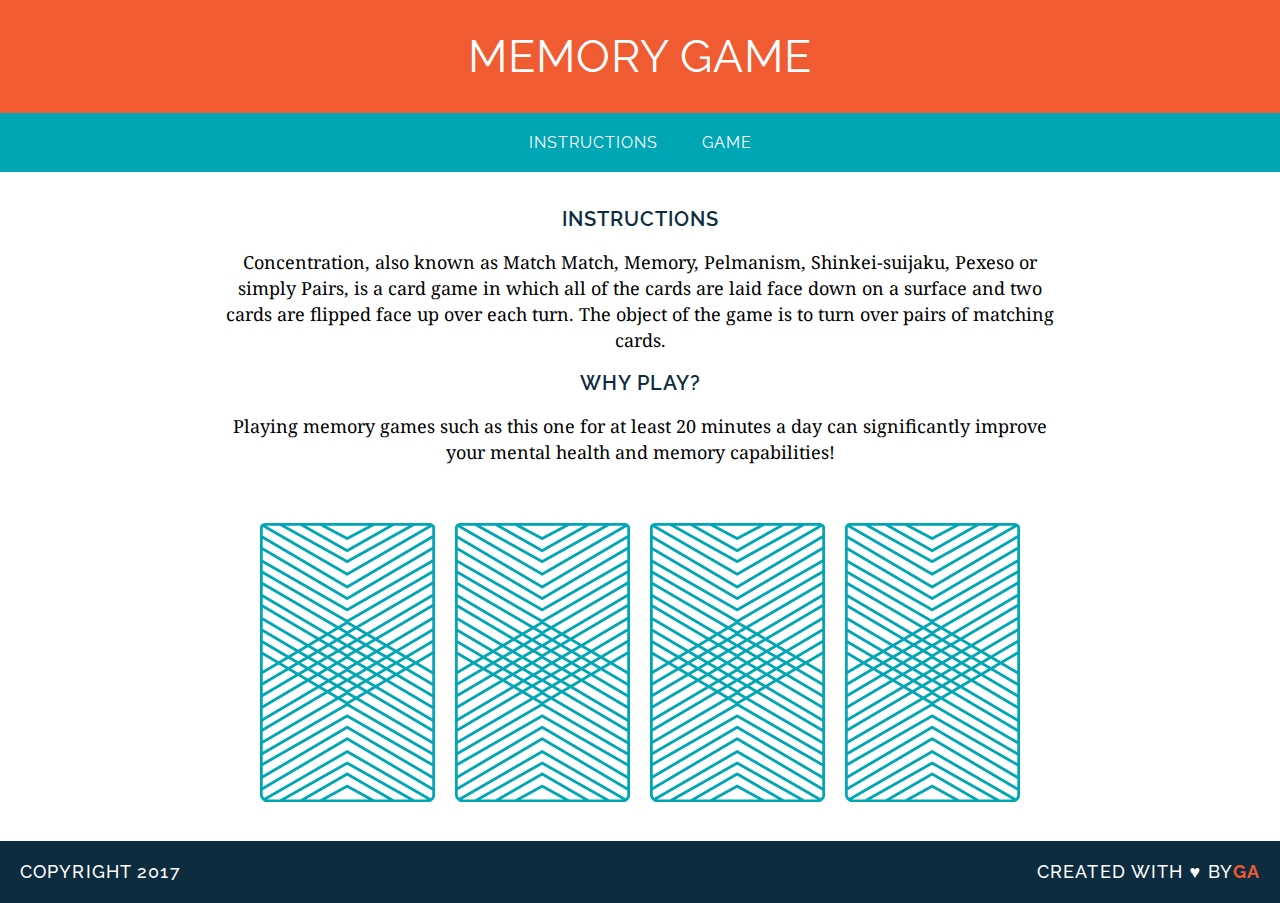
<file: memory-game/index.html>
<!DOCTYPE html>
<html>
<head>
	<title>Memory Card Game</title>
	<link href="https://fonts.googleapis.com/css?family=Droid+Serif|Raleway:400,500,600,700" rel="stylesheet">
	<link rel="stylesheet" type="text/css" href="css/style.css">
</head>
<body>
	<header>
		<h1>Memory Game</h1>
	</header>
	<nav>
		<a href="#">Instructions</a>
		<a href="#">Game</a>
	</nav>
	<main>
		<h2>Instructions</h2>
		<p>Concentration, also known as Match Match, Memory, Pelmanism, Shinkei-suijaku, Pexeso or simply Pairs, is a card game in which all of the cards are laid face down on a surface and two cards are flipped face up over each turn. The object of the game is to turn over pairs of matching cards.</p>
		<h2>Why Play?</h2>
		<p>Playing memory games such as this one for at least 20 minutes a day can significantly improve your mental health and memory capabilities!</p>
		<div>
			<img src="images/back.png" alt="Queen of Diamonds">
			<img src="images/back.png" alt="Queen of Hearts">
			<img src="images/back.png" alt="King of Diamonds">
			<img src="images/back.png" alt="King of Hearts">
		</div>
	</main>	
	<footer class="clearfix">
		<p class="copyright">Copyright 2017</p>
		<p class="message">Created with &hearts; by<span class="name">GA</span>
		</p>
	</footer>
</body>
</html>
</file>
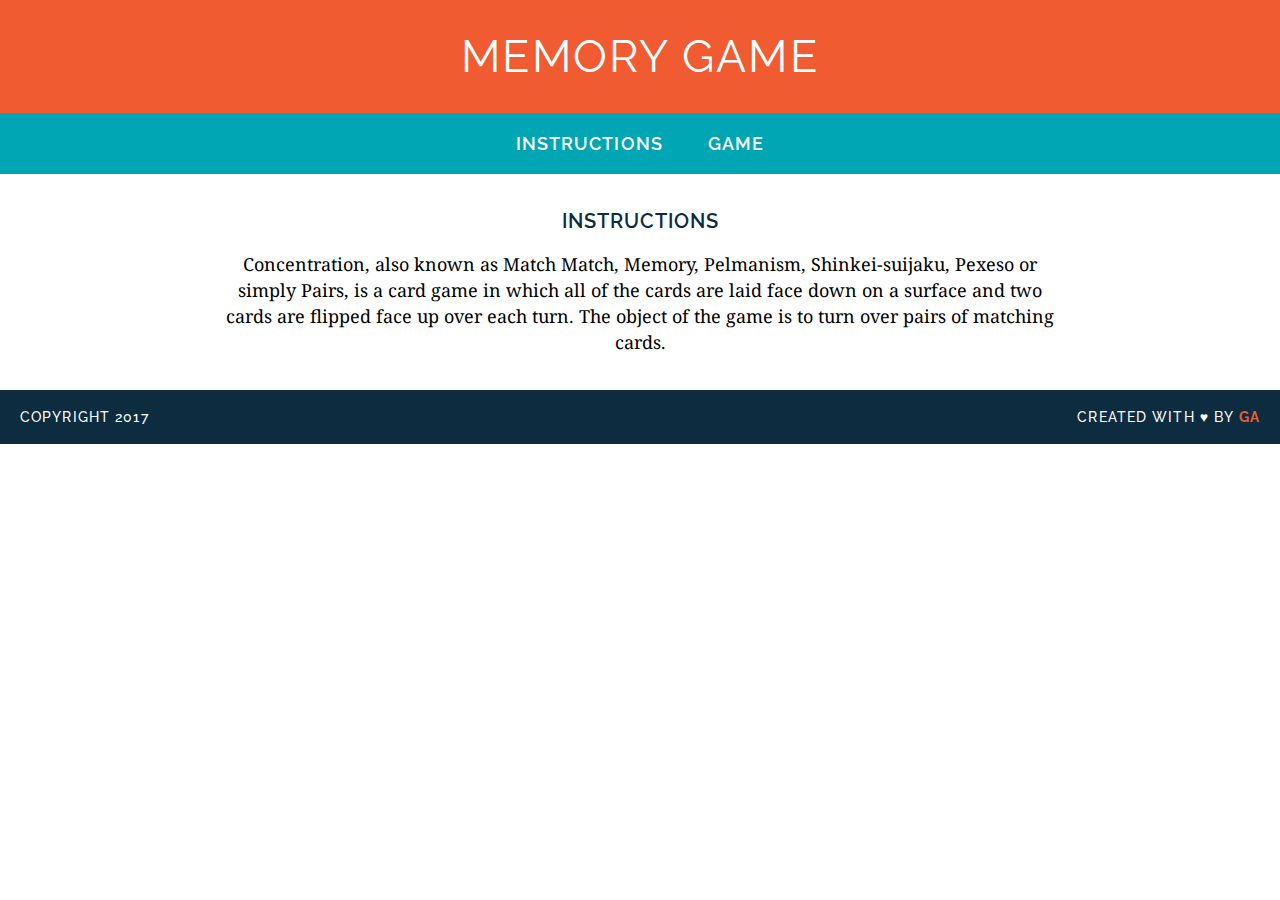
<file: memory-game2/index.html>
<!DOCTYPE html>
<html lang="en">
<head>
	<meta charset="UTF-8">
	<title>Memory Card Game</title>
	<link href="https://fonts.googleapis.com/css?family=Droid+Serif|Raleway:400,500,600,700" rel="stylesheet">
	<link rel="stylesheet" href="css/style.css">
</head>
<body>

	<header>
		<h1>Memory Game</h1>
	</header>

	<nav>
		<a href="#">Instructions</a>
		<a href="#">Game</a>
	</nav>


	<main>
		<h2>Instructions</h2>

		<p>
			Concentration, also known as Match Match, Memory, Pelmanism, Shinkei-suijaku, Pexeso or simply Pairs, is a card game in which all of the cards are laid face down on a surface and two cards are flipped face up over each turn. The object of the game is to turn over pairs of matching cards.
		</p>

		<div id= "game-board" class= "board clearfix">
		</div>

	</main>

	<footer class="clearfix">
		<p class="copyright">Copyright 2017</p>
		<p class="message">Created with &hearts; by <span class="name">GA</span></p>
	</footer>
	<script src="js/main.js"></script>
</body>
</html>
</file>
<file: memory-game/css/style.css>
h1 {
	font-family: "Raleway", sans-serif;
	font-weight: 400;
	font-size: 45px;
	letter-spacing: 1px;
	color: #ffffff;
	margin: 0;
	text-transform: uppercase;

}

h2 {
	font-family: "Raleway", sans-serif;
	color: #0D2C40;
	letter-spacing: 1px;
	font-weight: 600;
	font-size: 20px;
	text-transform: uppercase;
}

p {
	font-family: "Droid Serif", serif;
	line-height: 26px;
	font-size: 18px;
}

body {
	text-align: center;
	margin: 0;
}

header {
	background-color: #F15B31;
	color: #ffffff;
	padding: 30px 20px;
}

nav {
	background-color: #00a6b3;
	color: #ffffff;
	padding: 20px 0;
}

a {
	margin: 0 20px;
	color: #ffffff;
	text-decoration: none;
	text-transform: uppercase;
	font-family: "Raleway", sans-serif;
	letter-spacing: 1px;
	border-bottom: 2px solid transparent;
}

a:hover {
	border-bottom: 2px solid #ffffff;
}

main {
	width: 850px;
	margin: 35px auto;
}

img {
	margin: 40px 8px 0 8px;
}

footer {
	text-transform: uppercase;
	padding: 0 20px;
	background-color: #0D2C40;
	color: #ffffff;
	font-size: 14px;
	letter-spacing: .08em;
	font-weight: 500;
}

.clearfix:after {
	visibility: hidden;
	display: block;
	content: " ";
	clear: both;
	height: 0;
	font-size: 0;
}

.copyright {
	font-family: "Raleway", sans-serif;
	float: left;
}

.message {
	font-family: "Raleway", sans-serif;
	float: right;
}

.name {
	color: #F15B31;
	font-weight: 700;
}
</file>
<file: memory-game2/css/style.css>
/* =============================
GENERAL STYLES 
================================ */
body {
  font-family: "Raleway", sans-serif;
  text-align: center;
  font-size: 18px;
  -webkit-font-smoothing: antialiased;
  margin: 0;
}

.clearfix:after {
  visibility: hidden;
  display: block;
  content: " ";
  clear: both;
  height: 0;
  font-size: 0;
}

/* =============================
TYPOGRAPHY
================================ */
h1, h2 {
  text-transform: uppercase;
}

h1 {
  color: white;
  font-size: 45px;
  margin: 0;
  font-weight: 400;
  letter-spacing: 0.05em;
}

h2 {
  color: #0D2C40;
  letter-spacing: 0.05em;
  font-weight: 600;
  font-size: 20px;
}

p {
  font-family: "Droid Serif", serif;
  line-height: 26px;
}

a {
  color: white;
  text-decoration: none;
  text-transform: uppercase;
  font-weight: 600;
  letter-spacing: .06em;

  margin: 0 20px;
  /* For hover style transition (bonus) */
  border-bottom: 2px solid transparent;
/*   transition: all .3s ease-in-out; */
}

a:hover {
  border-bottom: 2px solid white;
  transition: .3s;
}
/* =============================
HEADER
================================ */
header {
  background-color: #F15B31;
  padding: 30px 20px;
}

/* =============================
NAV
================================ */
nav {
  background-color: #00A6B3;
  padding: 20px 0;
}

/* =============================
MAIN SECTION
================================ */

main {
  width: 850px;
  margin: 35px auto;
}


/* =============================
GAME BOARD
================================ */
img {
  margin: 40px 8px 0;
}

/* =============================
FOOTER
================================ */
footer {
  text-transform: uppercase;
  padding: 0 20px;
  background-color: #0D2C40;
  color: white;
  font-size: 14px;
  letter-spacing: .08em;
  font-weight: 500;

}

.copyright {
  float: left;
  font-family: "Raleway", sans-serif;
}

.message {
  float: right;
  font-family: "Raleway", sans-serif;
}

.name {
  color: #F15B31;
  font-weight: bold;
}
</file>
